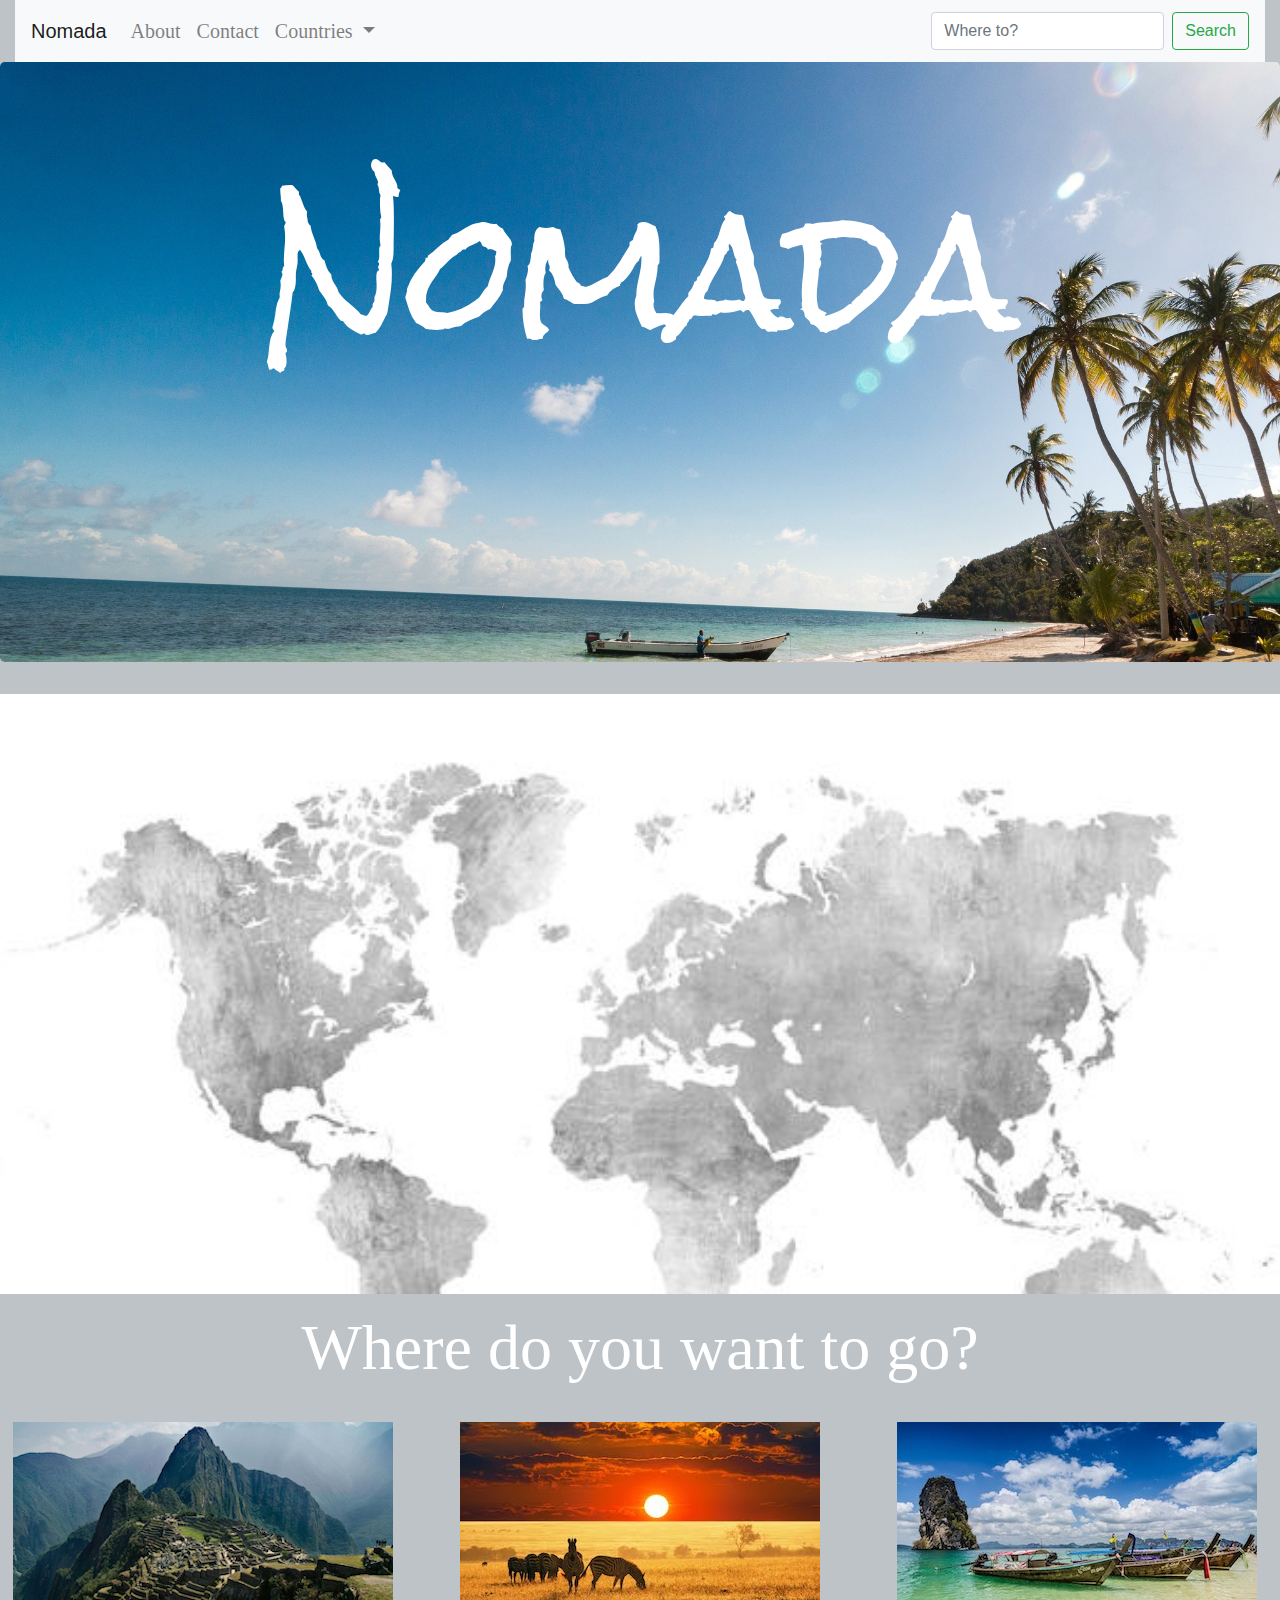
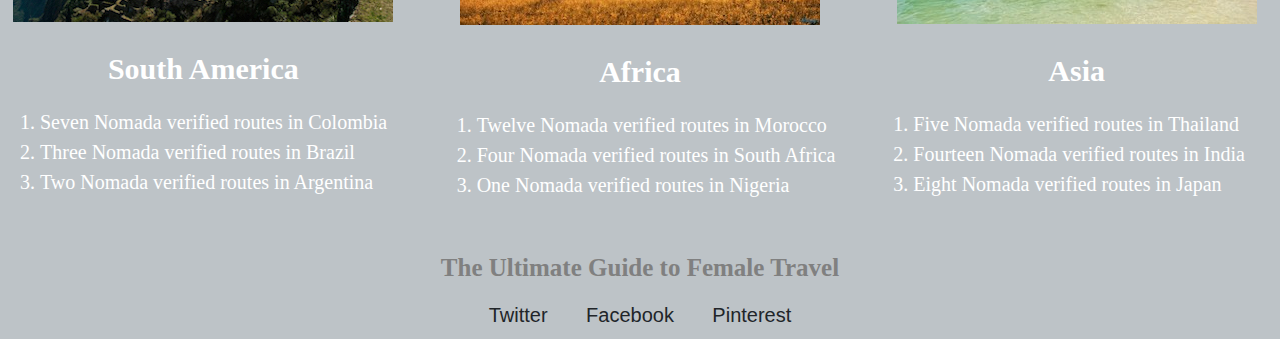
<file: index.html>
<!DOCTYPE html>
<html>
<head>

  <script src="https://code.jquery.com/jquery-3.3.1.slim.min.js" integrity="sha384-q8i/X+965DzO0rT7abK41JStQIAqVgRVzpbzo5smXKp4YfRvH+8abtTE1Pi6jizo" crossorigin="anonymous"></script>
  <script src="https://cdnjs.cloudflare.com/ajax/libs/popper.js/1.14.7/umd/popper.min.js" integrity="sha384-UO2eT0CpHqdSJQ6hJty5KVphtPhzWj9WO1clHTMGa3JDZwrnQq4sF86dIHNDz0W1" crossorigin="anonymous"></script>
  <script src="https://stackpath.bootstrapcdn.com/bootstrap/4.3.1/js/bootstrap.min.js" integrity="sha384-JjSmVgyd0p3pXB1rRibZUAYoIIy6OrQ6VrjIEaFf/nJGzIxFDsf4x0xIM+B07jRM" crossorigin="anonymous"></script>
  <link rel="stylesheet" href="https://stackpath.bootstrapcdn.com/bootstrap/4.3.1/css/bootstrap.min.css" integrity="sha384-ggOyR0iXCbMQv3Xipma34MD+dH/1fQ784/j6cY/iJTQUOhcWr7x9JvoRxT2MZw1T" crossorigin="anonymous">

  <link href="https://fonts.googleapis.com/css?family=Rock+Salt&display=swap" rel="stylesheet">
  <!--This is where we link our stylesheet-->
  <link rel="stylesheet" type="text/css" href="css/style.css">




  <meta name="viewport" content="width=device-width, initial-scale=1, shrink-to-fit=no">
  <title>Nomadas</title>
</head>

<body>

<div class="container">
<nav class="navbar navbar-expand-lg navbar-light bg-light">
  <a class="navbar-brand" href="index.html">Nomada</a>
  <button class="navbar-toggler" type="button" data-toggle="collapse" data-target="#navbarSupportedContent" aria-controls="navbarSupportedContent" aria-expanded="false" aria-label="Toggle navigation">
    <span class="navbar-toggler-icon"></span>
  </button>

  <div class="collapse navbar-collapse" id="navbarSupportedContent">
    <ul class="navbar-nav mr-auto">
      <li class="nav-item">
        <a class="nav-link" href="about.html">About <span class="sr-only">(current)</span></a>
      </li>
      <li class="nav-item">
        <a class="nav-link" href="contact.html">Contact</a>
      </li>
      <li class="nav-item dropdown">
        <a class="nav-link dropdown-toggle" href="#" id="navbarDropdown" role="button" data-toggle="dropdown" aria-haspopup="true" aria-expanded="false">
          Countries
        </a>
        <div class="dropdown-menu" aria-labelledby="navbarDropdown">
          <a class="dropdown-item" href="#">South America</a>
          <a class="dropdown-item" href="#">Africa</a>
          <a class="dropdown-divider"></a>
          <a class="dropdown-item" href="#">Asia</a>

        </div>
      </li>
    </ul>
    <form class="form-inline my-2 my-lg-0">
      <input class="form-control mr-sm-2" type="search" placeholder="Where to?" aria-label="Search">
      <button class="btn btn-outline-success my-2 my-sm-0" type="submit">Search</button>
    </form>
  </div>


</nav>
</div>
<div class='jumbotron'>
    <div class="row">


    <div class="col-sm-12">
    <br>
    <br>
    <h1>Nomada</h1>

    </div>


    </div>

  </div>

  <div class='map'>
    <div class="row">


    <div class="col-sm-12">


    </div>


    </div>

  </div>

  <div id="buzz" class="text-center">
    <h2><small>Where do you want to go?</small></h2>
    <br>

    <div class="row">


    <div class="col-sm-4">

      <img class="img-circle" src='images/south-america.jpg'>

      <blockquote>
        <br>
      <p>South America</p>
      <small>
        <ol>
          <li>Seven Nomada verified routes in Colombia</li>
          <li>Three Nomada verified routes in Brazil</li>
          <li>Two Nomada verified routes in Argentina</li>
        </ol>
    </small>
      </blockquote>
    </div>

    <div class="col-sm-4">

      <img src='images/africa-image.jpg'>

      <blockquote>
        <br>
      <p>Africa</p>
      <small>
        <ol>
          <li>Twelve Nomada verified routes in Morocco</li>
          <li>Four Nomada verified routes in South Africa</li>
          <li>One Nomada verified routes in Nigeria</li>

        </ol>
      </small>
      <!-- close blockquote here-->
      </blockquote>
    </div>

    <!-- Make this size a size 4 col-->
    <div class="col-sm-4">

      <img src='images/asia-image.jpg'>
    <!-- Add a blockquote here-->
      <blockquote>
        <br>
      <p>Asia</p>
      <small>
        <ol>
          <li>Five Nomada verified routes in Thailand</li>
          <li>Fourteen Nomada verified routes in India</li>
          <li>Eight Nomada verified routes in Japan</li>
<br><br>
        </ol>
      </small>
    <!-- close blockquote here-->
    </blockquote>
    </div>

    <!-- Close row here -->
    </div>
  </div>



  <div id="mission" class="text-center">

    <h5>The Ultimate Guide to Female Travel</h5>




    <div id='social-buttons'>
      <button class="btn btn-lg btn-twitter">Twitter</button>
      <button class="btn btn-lg btn-facebook">Facebook</button>
      <button class="btn btn-lg btn-pinterest">Pinterest</button>
    </div>
  </div>

</div>
</body>


<!-- Sandwich from: © Kosoff | <a href="http://www.dreamstime.com/">Dreamstime Stock Photos</a> & <a href="http://www.stockfreeimages.com/">Stock Free Images</a> -->
</html>
</file>
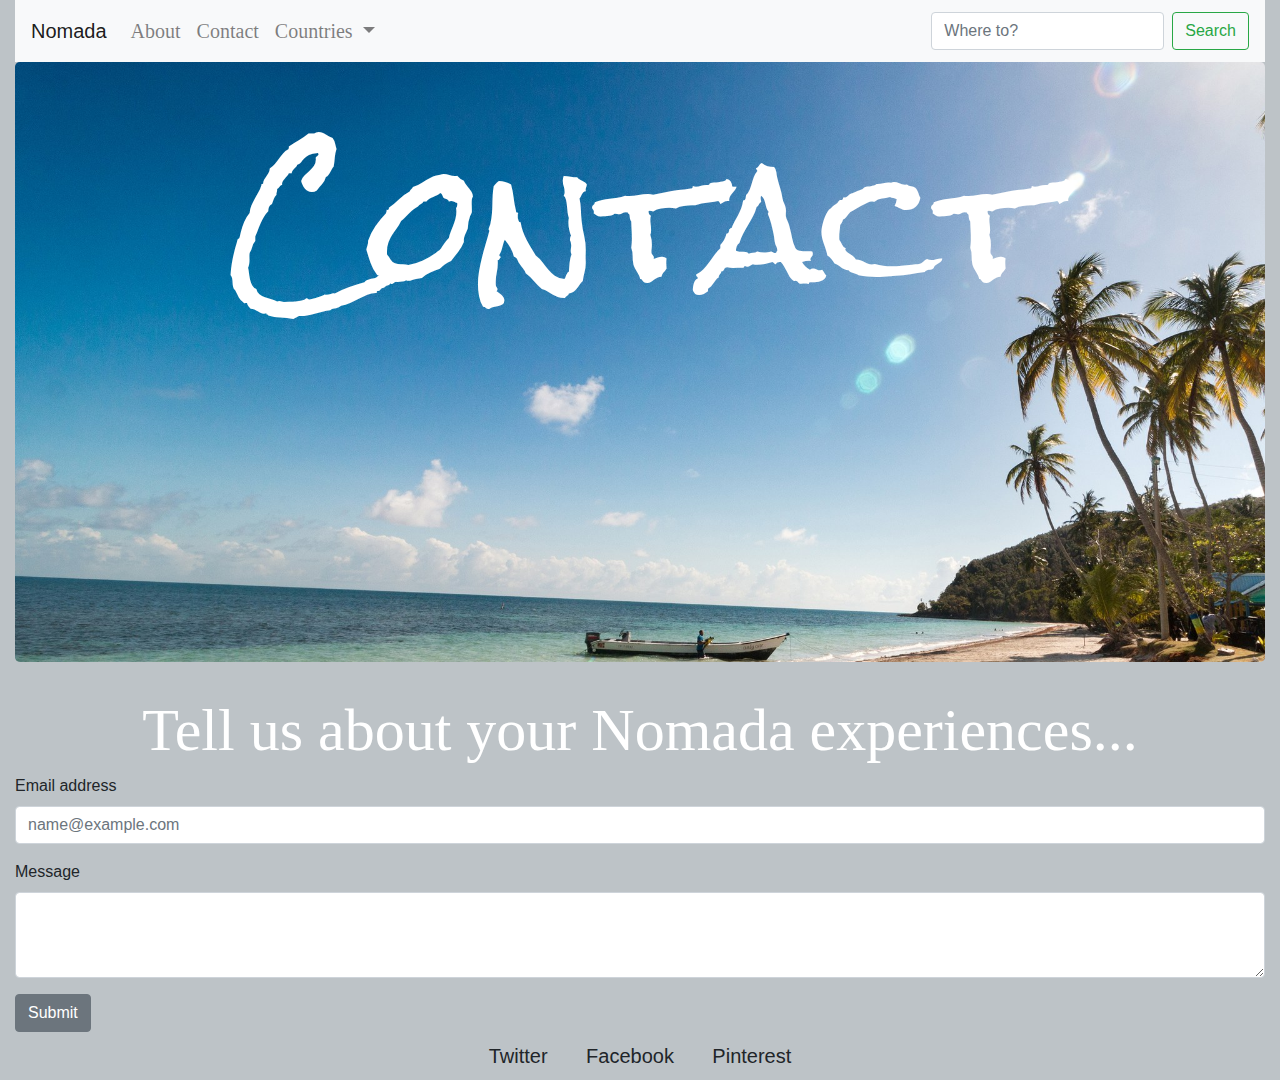
<file: contact.html>
<!DOCTYPE html>
<html>
<head>

  <script src="https://code.jquery.com/jquery-3.3.1.slim.min.js" integrity="sha384-q8i/X+965DzO0rT7abK41JStQIAqVgRVzpbzo5smXKp4YfRvH+8abtTE1Pi6jizo" crossorigin="anonymous"></script>
  <script src="https://cdnjs.cloudflare.com/ajax/libs/popper.js/1.14.7/umd/popper.min.js" integrity="sha384-UO2eT0CpHqdSJQ6hJty5KVphtPhzWj9WO1clHTMGa3JDZwrnQq4sF86dIHNDz0W1" crossorigin="anonymous"></script>
  <script src="https://stackpath.bootstrapcdn.com/bootstrap/4.3.1/js/bootstrap.min.js" integrity="sha384-JjSmVgyd0p3pXB1rRibZUAYoIIy6OrQ6VrjIEaFf/nJGzIxFDsf4x0xIM+B07jRM" crossorigin="anonymous"></script>
  <link rel="stylesheet" href="https://stackpath.bootstrapcdn.com/bootstrap/4.3.1/css/bootstrap.min.css" integrity="sha384-ggOyR0iXCbMQv3Xipma34MD+dH/1fQ784/j6cY/iJTQUOhcWr7x9JvoRxT2MZw1T" crossorigin="anonymous">


  <link href="https://fonts.googleapis.com/css?family=Rock+Salt&display=swap" rel="stylesheet">
  <link rel="stylesheet" href="https://stackpath.bootstrapcdn.com/bootstrap/4.3.1/css/bootstrap.min.css" integrity="sha384-ggOyR0iXCbMQv3Xipma34MD+dH/1fQ784/j6cY/iJTQUOhcWr7x9JvoRxT2MZw1T" crossorigin="anonymous">

  <link rel="stylesheet" type="text/css" href="css/style.css">

  <meta name="viewport" content="width=device-width, initial-scale=1, shrink-to-fit=no">

  <title>Nomada</title>
</head>

<body>

  <div class="container">

  <nav class="navbar navbar-expand-lg navbar-light bg-light">
        <a class="navbar-brand" href="index.html">Nomada</a>
        <button class="navbar-toggler" type="button" data-toggle="collapse" data-target="#navbarSupportedContent" aria-controls="navbarSupportedContent" aria-expanded="false" aria-label="Toggle navigation">
          <span class="navbar-toggler-icon"></span>
        </button>

        <div class="collapse navbar-collapse" id="navbarSupportedContent">
          <ul class="navbar-nav mr-auto">
            <li class="nav-item">
              <a class="nav-link" href="about.html">About <span class="sr-only">(current)</span></a>
            </li>
            <li class="nav-item">
              <a class="nav-link" href="contact.html">Contact</a>
            </li>
            <li class="nav-item dropdown">
              <a class="nav-link dropdown-toggle" href="#" id="navbarDropdown" role="button" data-toggle="dropdown" aria-haspopup="true" aria-expanded="false">
                Countries
              </a>
              <div class="dropdown-menu" aria-labelledby="navbarDropdown">
                <a class="dropdown-item" href="#">South America</a>
                <a class="dropdown-item" href="#">Africa</a>
                <a class="dropdown-divider"></a>
                <a class="dropdown-item" href="#">Asia</a>

              </div>
            </li>
          </ul>
          <form class="form-inline my-2 my-lg-0">
            <input class="form-control mr-sm-2" type="search" placeholder="Where to?" aria-label="Search">
            <button class="btn btn-outline-success my-2 my-sm-0" type="submit">Search</button>
          </form>
        </div>
  </nav>

  <div class='jumbotron'>
    <div class="row">

    <div class="col-sm-12">
    <h1>Contact</h1>
    </div>

    </div>

  </div>

  <div id="contact-us" class="text-center">
    <h3>Tell us about your Nomada experiences...</h3>

  </div>

  <form>
      <div class="form-group">

        <label for="exampleFormControlInput1">Email address</label>
        <input type="email" class="form-control" id="exampleFormControlInput1" placeholder="name@example.com">
      </div>



      <div class="form-group">
        <label for="exampleFormControlTextarea1">Message</label>

        <textarea class="form-control" id="exampleFormControlTextarea1" rows="3"></textarea>
      </div>
  </form>

  <button type="button" class="btn btn-secondary">Submit</button>



  <div id='social-buttons' class="text-center">
      <button class="btn btn-lg btn-twitter">Twitter</button>
      <button class="btn btn-lg btn-facebook">Facebook</button>
      <button class="btn btn-lg btn-pinterest">Pinterest</button>
    </div>
  </div>


</body>



</html>
</file>
<file: css/style.css>
body{ background-color: #BDC3C7  ; background-size: cover; margin: auto; min-width: auto ; min-height: auto
}
.container {min-width: 100%;  min-height: 100%; margin: 0 }

.jumbotron {
  background-image: url('../images/paradise-beach.jpg');
  background-size: cover;
  background-attachment:fixed;
  min-height: 600px;

}

h1 { font-size:160px ; font-family: 'Rock Salt', cursive;  ; text-align:center; color: white }

.map {
  background-image: url('../images/world-map.jpg');
  background-size: cover;
  background-attachment:scroll;
  min-height: 600px;

}

.about-id {text-align: center; color: pink}

h2{ font-size:80px ; font-family: aloja  ; text-align:center; color:white

}

 h3 { font-size:60px ; font-family: aloja  ; text-align:center; color:white;

 }



h4 { font-size:25px ; font-family: aloja  ; text-align:center; color:white; font-weight: bold }



h5 {font-size:25px ; font-family: aloja  ; text-align:center; color:grey; font-weight:bold}

h7 {font-size:20px ; font-family: aloja  ; text-align:center; color:white}

p{font-size:30px ; font-family: aloja  ; text-align:center; color:white; font-weight: bold }

li{font-size:20px ; font-family: aloja  ; text-align:left; color:white; }
</file>
